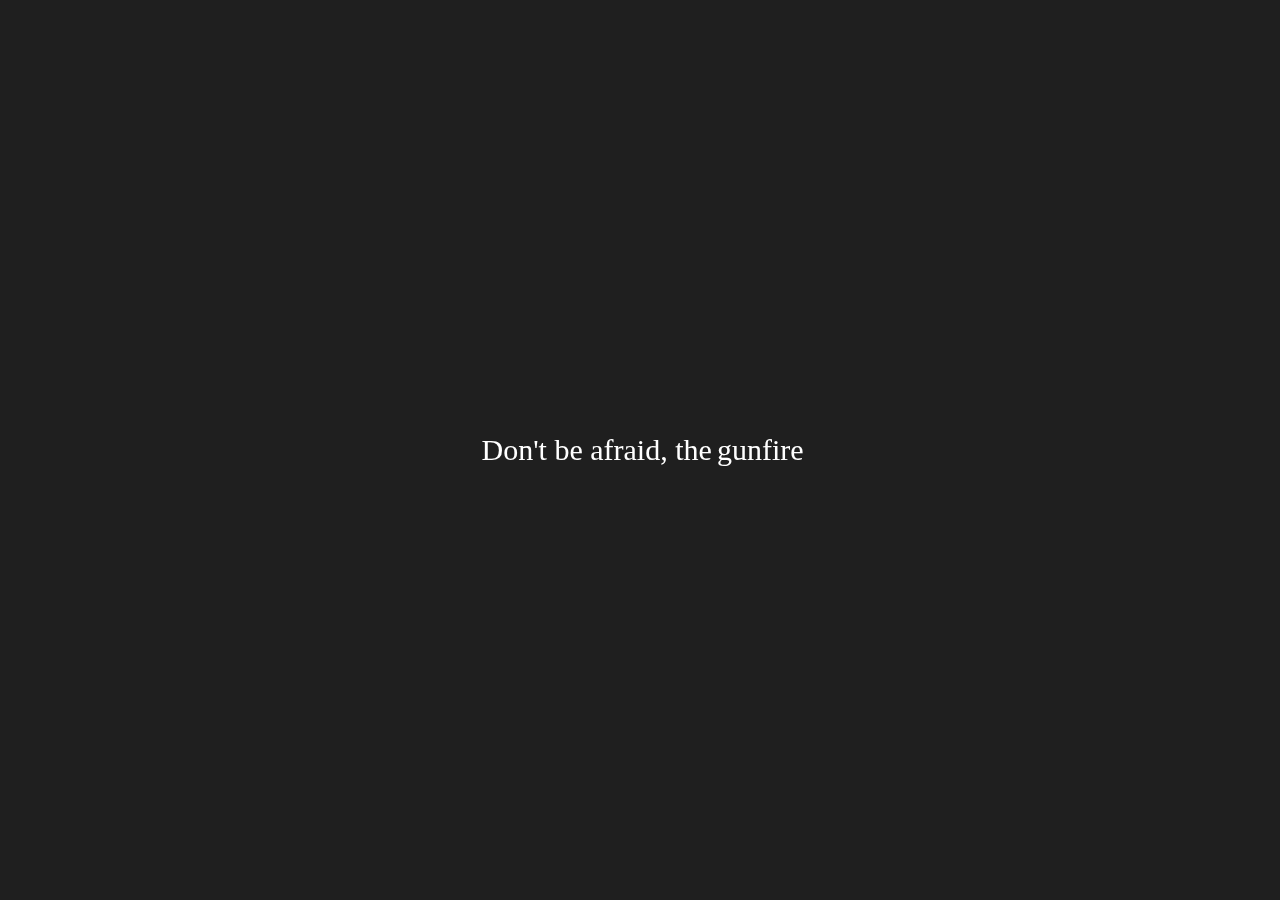
<file: index.html>
<!DOCTYPE html>
<html lang="en">
    <head>
        <meta charset="UFT-8">
        <title>Someday I'll Love Ocean Vuong</title>

        <link rel="stylesheet" href="css/style.css">
    </head>

    <body>
        <div id="center">
        <p>
            Don't be afraid, the
        </p>
        <a id="gun" href="page2/page2.html"><em>gunfire</em></a>
        </div>
    </body>
</html>
</file>
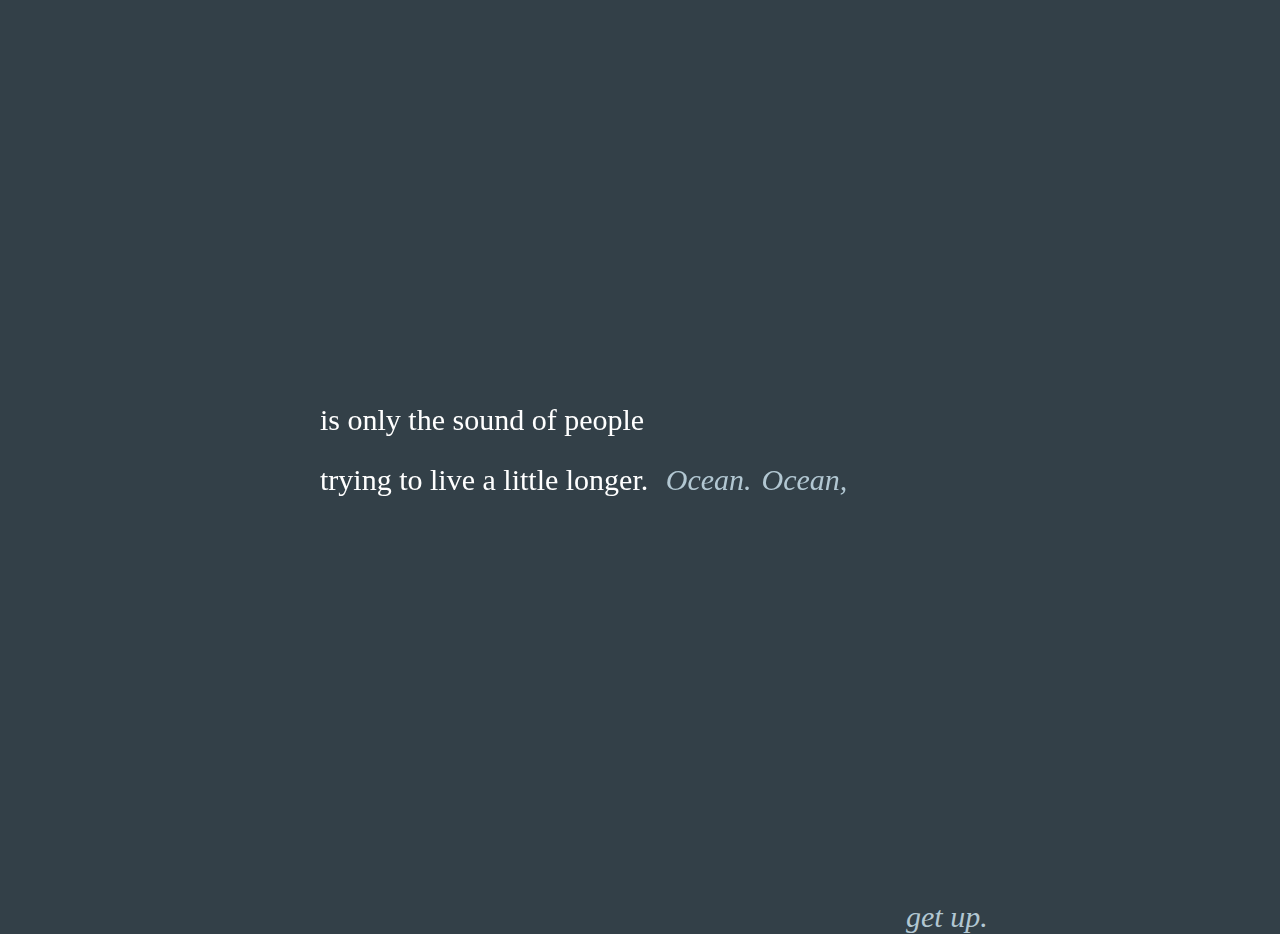
<file: page2/page2.html>
<!DOCTYPE html>
<html lang="en">
    <head>
        <meta charset="UFT-8">
        <title>Someday I'll Love Ocean Vuong</title>

        <link rel="stylesheet" href="css/page2.css">
    </head>

    <body>
        <div id="center">
        <p>
            is only the sound of people 
        </p>
        <p>
            trying to live a little longer. <em>Ocean.</em>
        </p>
        <p id="ocean2">Ocean,</p>
        
        </div>
        <a id="up" href="../page4/page4.html">
            <em id="pulse">get up.</em>
        </a>
    </body>
</html>
</file>
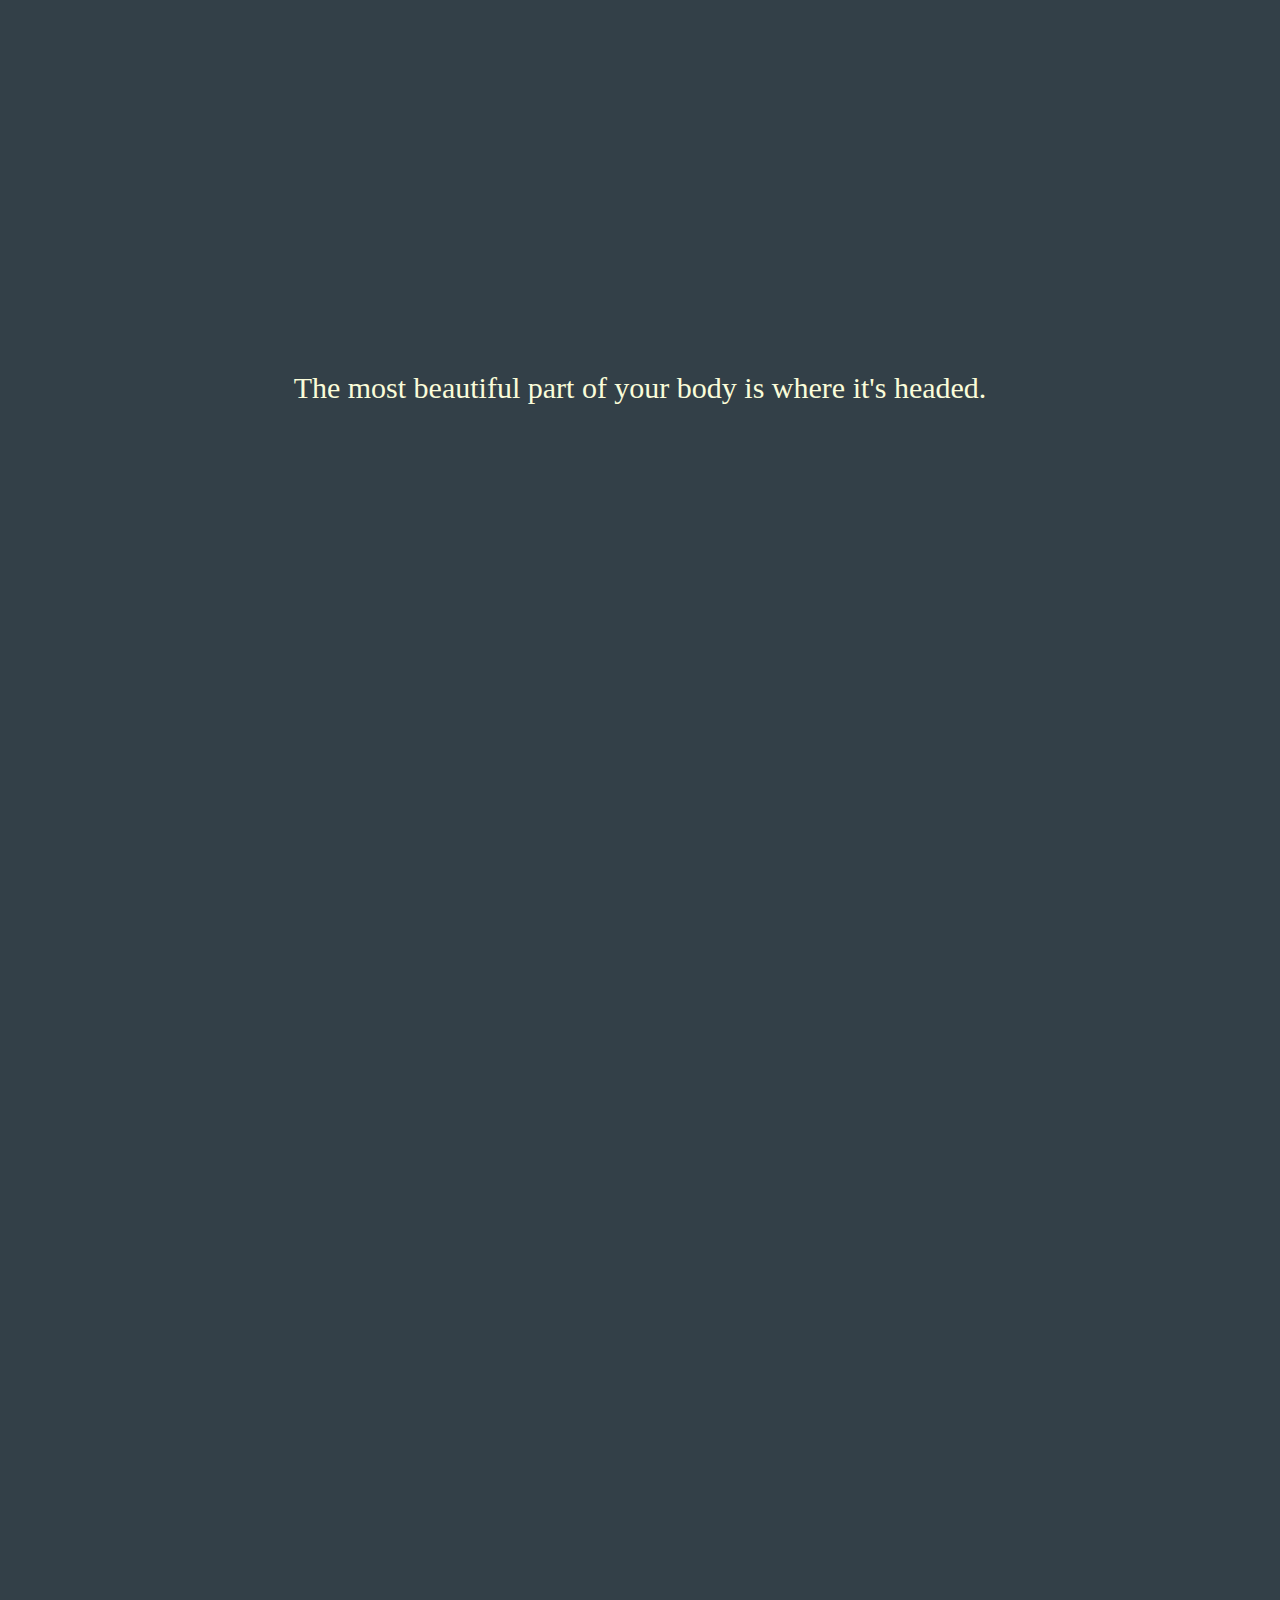
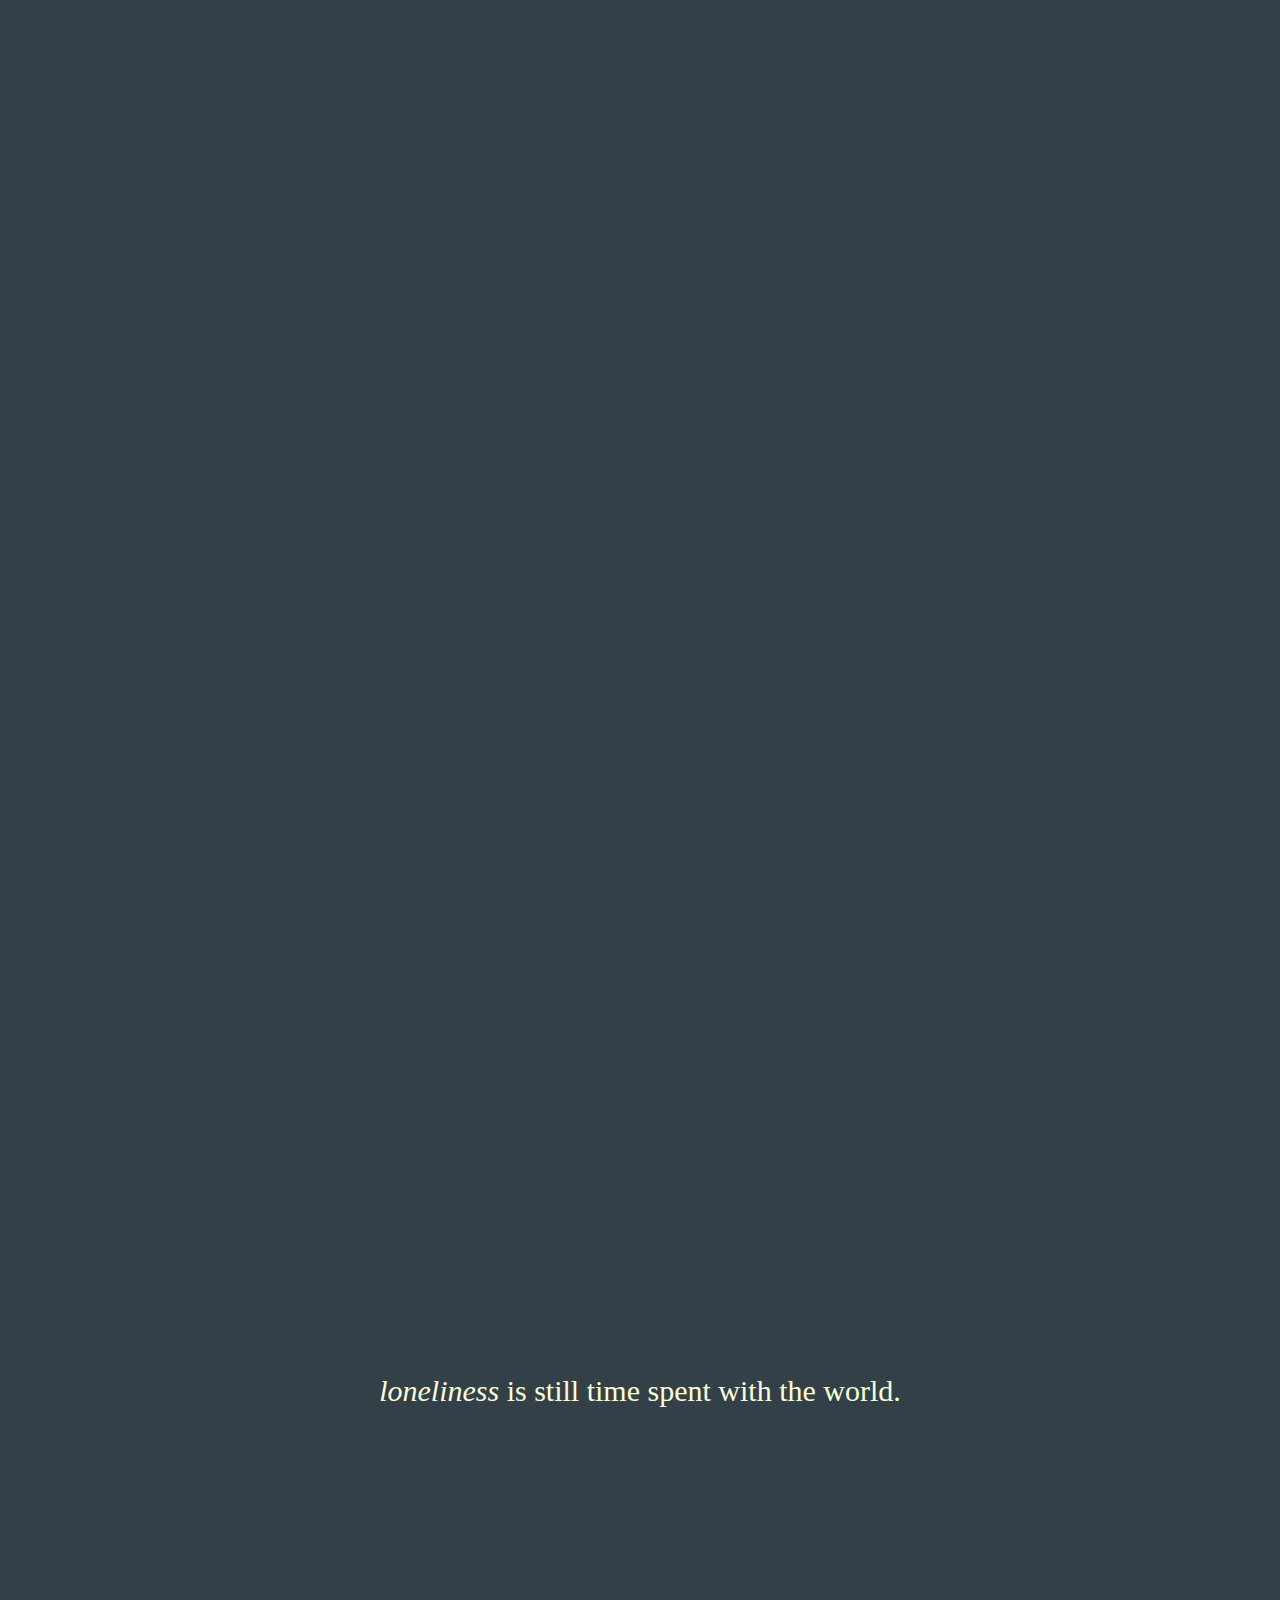
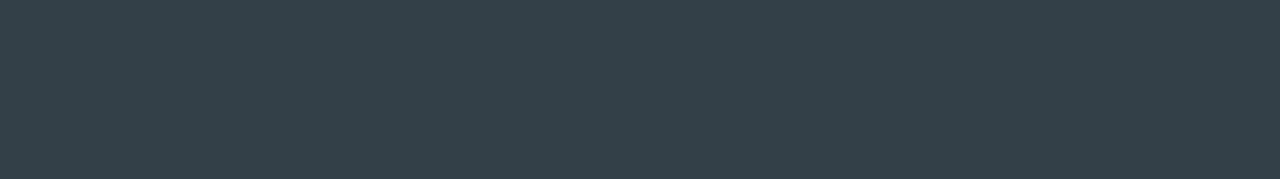
<file: page4/page4.html>
<!DOCTYPE html>
<html lang="en">
    <head>
        <meta charset="UFT-8">
        <title>Someday I'll Love Ocean Vuong</title>

        <link rel="stylesheet" href="css/page4.css">
    </head>

    <body>
        <div id="center">
            <p id="p">
                The most beautiful part of your body 
                is where it's <a id="change" href="#p2">headed.</a> 
            </p>
            <p id="p2">
                <a id="middle" href="#p3">& remember,</a>
            </p>
            <p id="p3">
                <em>loneliness</em> is still time spent 
                with the <a id="lag" href="../page5/page5.html">world.</a>
            </p>
        </div>
    </body>
</html>
</file>
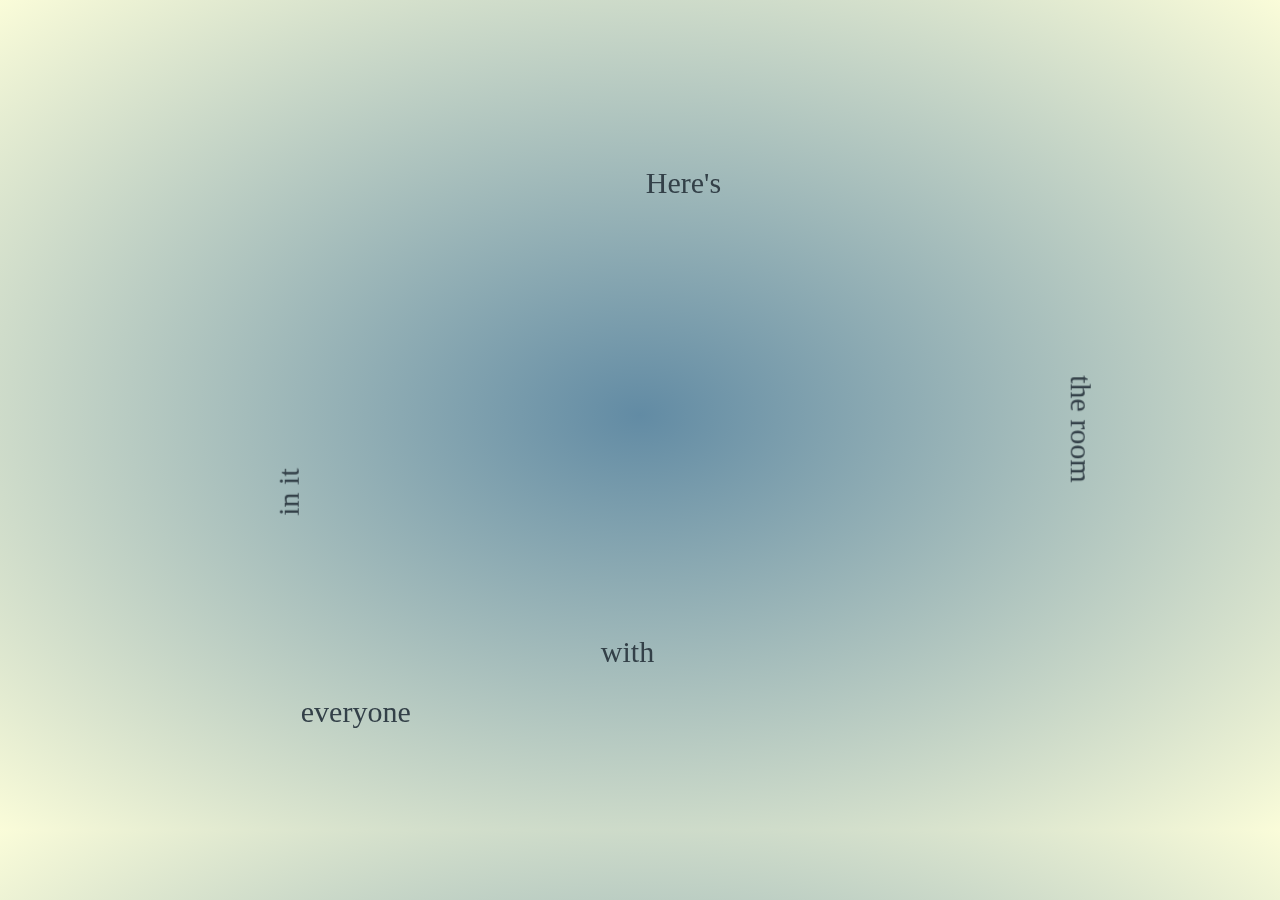
<file: page5/page5.html>
<!DOCTYPE html>
<html lang="en">
    <head>
        <meta charset="UFT-8">
        <title>Someday I'll Love Ocean Vuong</title>

        <link rel="stylesheet" href="css/page5.css">
    </head>

    <body id="whole">
        <div id="center">
            <p id="side1">
                <b>_______________________</b>Here's<b>_______________________</b>
            </p>
            <p id="side2">
                <b>____________</b>the room<b>____________</b>
            </p>
            <p id="side3">
                <b>____________________</b>with everyone<b>____________________</b>
            </p>
            <p id="side4">
                <b>______________</b>in it<b>______________</b>
            </p>
            <p id="wind">
                <em>Your friends passing through you</em>
            </p>
            <p id="appear">
                <em>like the <a href="../page6/page6.html">wind</a></em>
            </p>
        </div>
    </body>
</html>
</file>
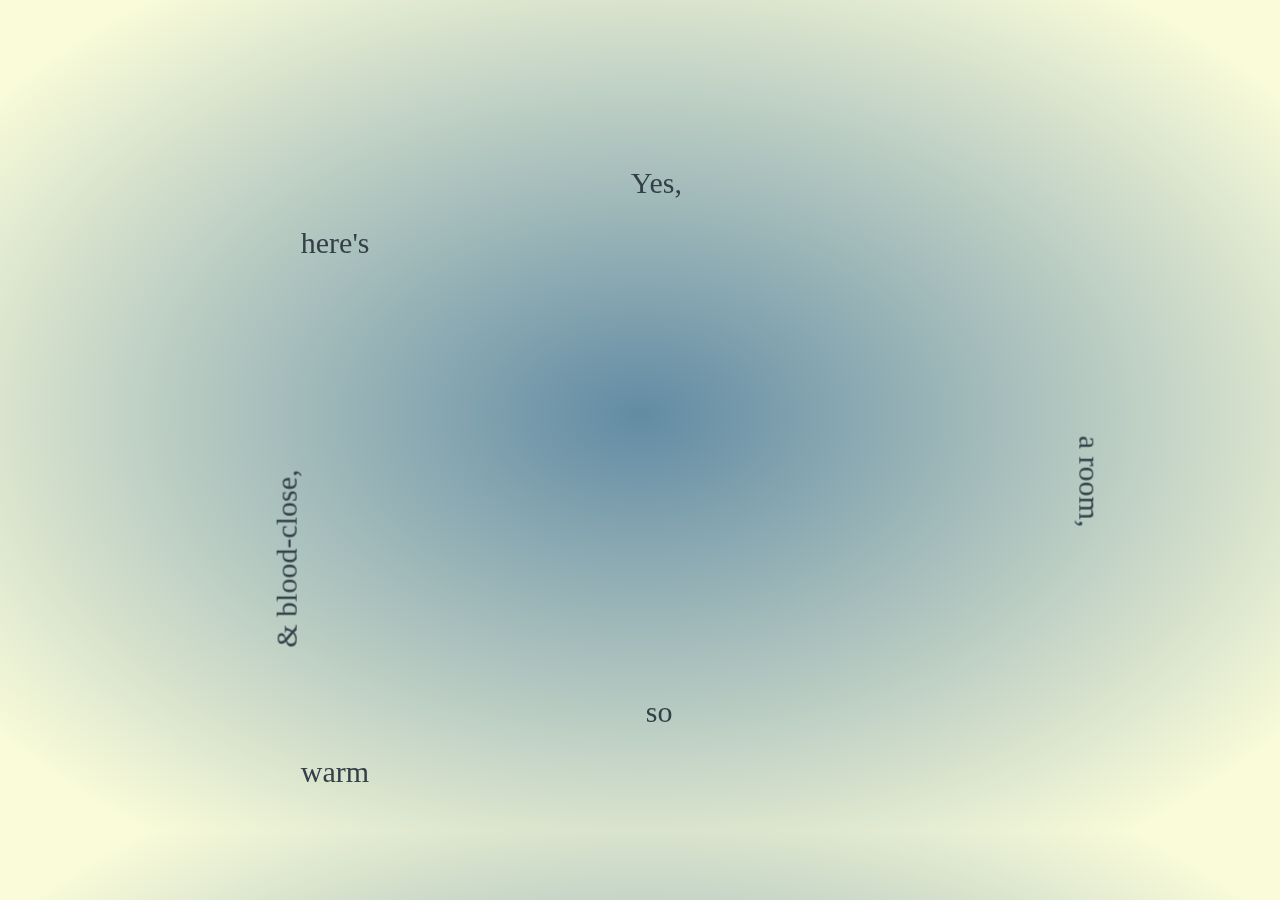
<file: page6/page6.html>
<!DOCTYPE html>
<html lang="en">
    <head>
        <meta charset="UFT-8">
        <title>Someday I'll Love Ocean Vuong</title>

        <link rel="stylesheet" href="css/page6.css">
    </head>

    <body>
        <div id="center">
            <p id="side1">
                <b>______________________</b>Yes, here's<b>_____________________</b>
            </p>
            <p id="side2">
                <b>____________</b>a room,<b>_____________</b>
            </p>
            <p id="side3">
                <b>_______________________</b>so warm<b>______________________</b>
            </p>
            <p id="side4">
                <b>_________</b>& blood-close,<b>__________</b>
            </p>
            <p id="fade">
                <em>I swear, you will</em>
            </p>
            <p id="wake">
                <em><a href="../page7/page7.html">wake—</a></em>
            </p>
        </div>
    </body>
</html>
</file>
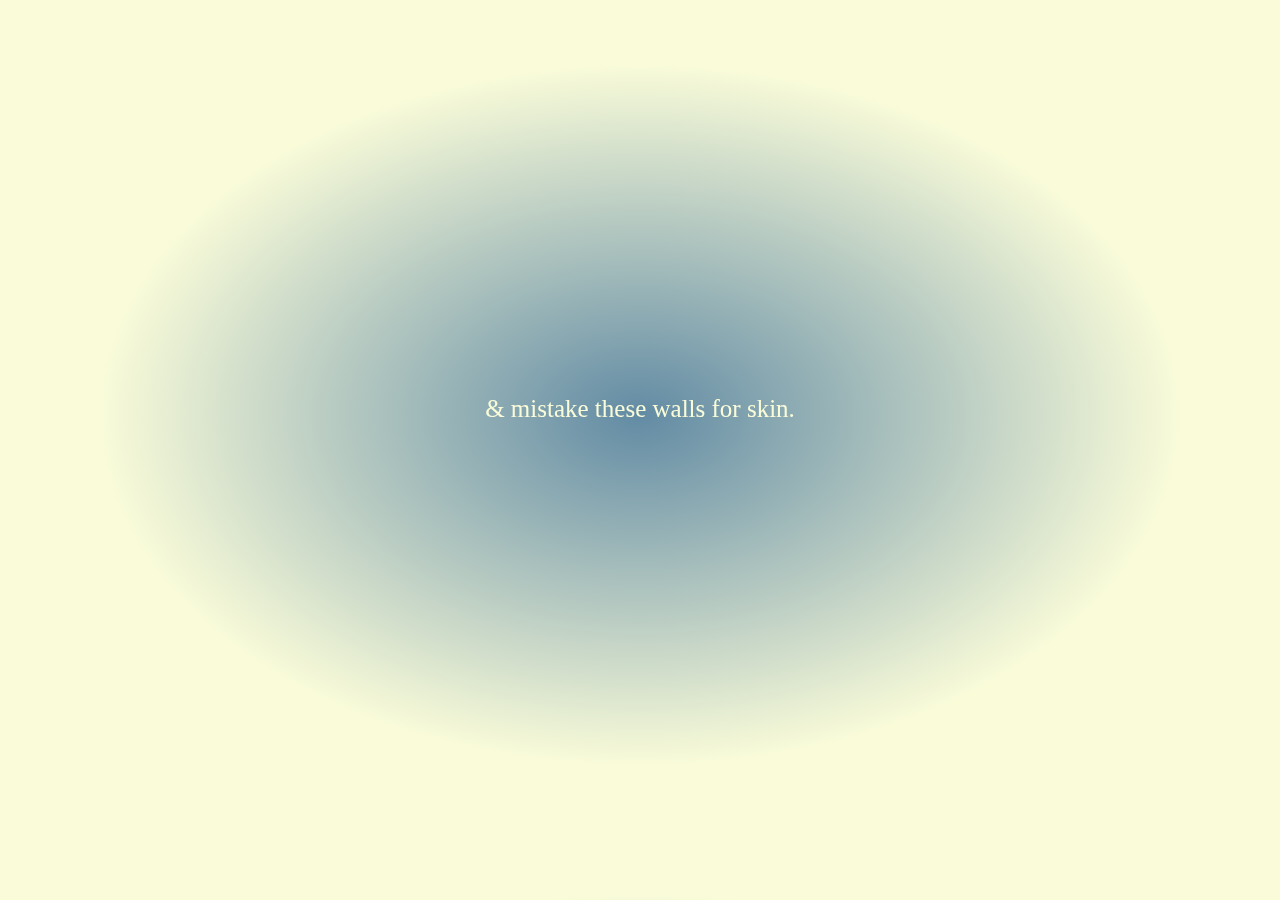
<file: page7/page7.html>
<!DOCTYPE html>
<html lang="en">
    <head>
        <meta charset="UFT-8">
        <title>Someday I'll Love Ocean Vuong</title>

        <link rel="stylesheet" href="css/page7.css">
        <link rel="preconnect" href="https://fonts.googleapis.com">
<link rel="preconnect" href="https://fonts.gstatic.com" crossorigin>
<link href="https://fonts.googleapis.com/css2?family=Abril+Fatface&display=swap" rel="stylesheet">
    </head>

    <body>
        <div id="center">
            <p> 
                & mistake these walls 
                for skin.
            </p>
            <p><em><a href="../index.html">"Someday I'll Love Ocean Vuong" by Ocean Vuong</a></em></p>
            <!-- <p>
                <a href="../index.html">home</a>
            </p> -->
        </div>
    </body>
</html>
</file>
<file: css/style.css>
*{
    margin: 0;
}

body {
    background-color: #1F1F1F;
    color: white;
    font-size: 30px;
}

#center {
    display: flex;
    justify-content: center;
    width: 50%;
    margin: auto;
    position: fixed;
    top: 50%;
    left: 50%;
    transform: translate(-50%, -50%);
}

a {
    text-decoration: none;
    color: white;
    
}

#gun {
    transform: translate(6%);
    animation-name: fire;
    animation-delay: 1s;
    animation-direction: forwards;
    animation-duration: 1s;
    animation-fill-mode: forwards;
    animation-iteration-count: 1;
    animation-timing-function: ease-out;
}

@keyframes fire {
    from {
        transform: translate(0%);
        color: yellow;
    }
    to {
        transform: translate(300%) scale(150%);
        color: orangered;
    }
}

em {
    font-style: normal;
    
    animation-name: pulse;
    animation-delay: 2.5s;
    animation-duration: 2s;
    animation-fill-mode: forwards;
    animation-iteration-count: infinite;
    animation-timing-function: ease-in-out;
}

@keyframes pulse {
    0% {
        color: orangered;
        text-shadow: none;
    }
    50% {
        color: orange;
        text-shadow: 0px 0px 10px;
    }
    100% {
        color: orangered;
        text-shadow: none;
    }
}
</file>
<file: page2/css/page2.css>
*{
    margin: 0;
}

body {
    background-color: #334048;
    color: white;
    font-size: 30px;

    animation-name: fade;
    animation-delay: none;
    animation-direction: normal;
    animation-duration: 2.5s;
    animation-fill-mode: forwards;
    animation-iteration-count: 1;
    animation-timing-function: ease-in;
}

@keyframes fade {
    from {
        background-color: orangered;
        opacity: 0%;
    }
    to {
        opacity: 100%;
    }
}

#center {
    display: flex;
    flex-wrap: wrap;
    align-items: flex-end;
    width: 50%;
    margin: auto;
    position: fixed;
    top: 50%;
    left: 50%;
    transform: translate(-50%, -50%);

    line-height: 200%;
}

em {
    position: relative;
    left: 10px;
    color: #B2C7D2;
    
    animation-name: drop1;
    animation-delay: 3.7s;
    animation-duration: 3s;
    animation-iteration-count: infinite;
    animation-timing-function: ease-in-out;
}

#ocean2 {
    text-decoration: none;
    color: #B2C7D2;
    position: relative;
    left: 20px;
    font-style: italic;
    
    animation-name: drop2;
    animation-delay: 3s;
    animation-duration: 3s;
    animation-iteration-count: infinite;
    animation-timing-function: ease-in-out;
}

@keyframes drop1 {
    0% {
        top: 0px;
    }
    50% {
        top: 40px;
    }
    100% {
        top: 0px;
    }
}

@keyframes drop2 {
    0% {
        top: 0px;
    }
    50% {
        top: 40px;
    }
    100% {
        top: 0px;
    }
}

#up {
    position: absolute;
    top: 100%;
    left: 70%;
    text-decoration: none;
    color: #B2C7D2;

    animation-name: up;
    animation-delay: 4.5s;
    animation-duration: 2s;
    animation-fill-mode: forwards;
    animation-iteration-count: 1;
    animation-timing-function: ease-in;
}

#up:hover {
    opacity: 0.5;
}

@keyframes up {
    from {
        transform: translateY(0%) scale(0%);
    }
    to{
        transform: translateY(-750%) scale(150%);
    }
}

#pulse {
    animation-name: pulse;
    animation-delay: 5s;
    animation-duration: 2.5s;
    animation-fill-mode: forwards;
    animation-iteration-count: infinite;
    animation-timing-function: ease-in-out;
}

@keyframes pulse {
    0% {
        color: #B2C7D2;
        text-shadow: none;
    }
    50% {
        color: white;
        text-shadow: 0px 0px 10px;
    }
    100% {
        color: #B2C7D2;
        text-shadow: none;
    }
}
</file>
<file: page4/css/page4.css>
*{
    margin: 0;
    overflow-y: scroll;
    scroll-behavior: smooth;
}

body {
    background-color: #334048;
    color: #FAFCD9;
    font-size: 30px;

    animation-name: fade;
    animation-delay: 6s;
    animation-direction: normal;
    animation-duration: 1.5s;
    animation-fill-mode: forwards;
    animation-iteration-count: 1;
    animation-timing-function: ease-in-out;
}

@keyframes fade {
    0% {
        background-image: radial-gradient(#334048, #334048);
    }
    25% {
        background-image: radial-gradient(ellipse 65% 20%, #F4F4F9, #FAFCD9 15%, #334048 45%);
    }
    50% {
        background-image: radial-gradient(#334048, #334048);
    }
    75% {
        background-image: radial-gradient(ellipse 65% 20%, #F4F4F9, #FAFCD9 15%, #334048 45%);
    }
    100% {
        background-image: radial-gradient(ellipse 65% 20%, #F4F4F9, #FAFCD9 15%, #334048 45%);
    }
}

#center {
    display: flex;
    flex-direction: column;
    justify-content: center;
}

a {
    text-decoration: none;
    color: #FAFCD9;
    position: relative;
}

a:hover {
    opacity: 0.5;
}

p {
    text-align: center;
    
}

#p {
    padding-top: 29%;
    padding-bottom: 70%;
}

#change {
    animation-name: headed;
    animation-delay: 1s;
    animation-direction: forwards;
    animation-duration: 3s;
    animation-fill-mode: forwards;
    animation-iteration-count: 1;
    animation-timing-function: ease-in;
}

@keyframes headed {
    0% {
        top: 0px;
        left: 0px;
    }
    50%{
        top: 10px;
        left: 10px;
    }
    100% {
        top: 300px;
        left: -300px;
        text-shadow: 0px 0px 20px white;
    }
}

#p2 {
    padding-top: 29%;
    padding-bottom: 70%;
    color: #334048;
}

#middle {
    color: #334048;
}

#p3 {
    padding-top: 29%;
    padding-bottom: 29%;
}

#lag {
    animation-name: lag;
    animation-delay: none;
    animation-duration: 2.5s;
    animation-fill-mode: forwards;
    animation-iteration-count: infinite;
    animation-timing-function: ease-in-out;
}

@keyframes lag {
    0% {
        color: #FAFCD9;
        text-shadow: none;
    }
    50% {
        color: white;
        text-shadow: 0px 0px 10px;
    }
    100% {
        color: #FAFCD9;
        text-shadow: none;
    }
}
</file>
<file: page5/css/page5.css>
* {
    margin: 0;
}

body {
    background-color: #FAFCD9;
    color: #334048;
    font-size: 30px;

    background-image: radial-gradient(#628ba4, #FAFCD9);
    background-position: center;
    height: 830px;

    animation-name: fade;
    animation-delay: none;
    animation-direction: normal;
    animation-duration: 1.5s;
    animation-fill-mode: forwards;
    animation-iteration-count: 1;
    animation-timing-function: ease-in;
}

@keyframes fade {
    from {
        background-color: #334048;
        opacity: 0%;
    }
    to {
        opacity: 100%;
    }
}

#center {
    display: flex;
    flex-wrap: wrap;
    /* align-items: flex-end; */
    width: 60%;
    margin: auto;
    position: fixed;
    top: 17%;
    left: 23.5%;

    line-height: 200%;
}

b {
    opacity: 0;
}

#side2 {
    position: relative;
    transform: rotate(90deg);
    top: 186px;
    left: 546px;
}

#side3 {
    position: relative;
    top: 349px;
}

#side4 {
    position: relative;
    transform: rotate(-90deg);
    top: 68.5px;
    left: -246px;
}

#wind {
    transform: translate(-185%);
    color: #628ba4;

    animation-name: wind;
    animation-delay: 3s;
    animation-direction: forwards;
    animation-duration: 6s;
    animation-fill-mode: forwards;
    animation-iteration-count: 1;
    animation-timing-function: ease;
}

@keyframes wind {
    0% {
        transform: translate(-185%);
    }
    25% {
        transform: translate(-50%, 200%);
    }
    50% {
        transform: translate(45%);
    }
    75% {
        transform: translate(140%, -240%);
    }
    100% {
        transform: translate(375%);
    }
}

#appear {
    color: #98d8ff;
    transform: translate(-59%);
    opacity: 0;

    animation-name: appear;
    animation-direction: forwards;
    animation-delay: 7.5s;
    animation-duration: 2s;
    animation-iteration-count: 1;
    animation-fill-mode: forwards;
    animation-timing-function: ease;
}

@keyframes appear {
    from {
        opacity: 0;
    }
    to {
        opacity: 1;
    }
}

a {
    text-decoration: none;
    color: #98d8ff;

    animation-name: pulse;
    animation-delay: 8.5s;
    animation-duration: 2s;
    animation-fill-mode: forwards;
    animation-iteration-count: infinite;
    animation-timing-function: ease-in-out;
}

@keyframes pulse {
    0% {
        color: #98d8ff;
        text-shadow: none;
    }
    50% {
        color: white;
        text-shadow: 0px 0px 10px;
    }
    100% {
        color: #98d8ff;
        text-shadow: none;
    }
}

a:hover {
    opacity: 0.5;
}
</file>
<file: page6/css/page6.css>
* {
    margin: 0;
}

body {
    background-color: #FAFCD9;
    color: #334048;
    font-size: 30px;

    background-image: radial-gradient(#628ba4, #FAFCD9 90%);
    background-position: center;
    height: 830px;

    animation-name: fade;
    animation-delay: none;
    animation-direction: normal;
    animation-duration: 1.5s;
    animation-fill-mode: forwards;
    animation-iteration-count: 1;
    animation-timing-function: ease-in;
}

@keyframes fade {
    from {
        opacity: 0%;
    }
    to {
        opacity: 100%;
    }
}

#center {
    display: flex;
    flex-wrap: wrap;
    width: 60%;
    margin: auto;
    position: fixed;
    top: 17%;
    left: 23.5%;

    line-height: 200%;

    animation-name: close;
    animation-direction: forwards;
    animation-delay: 2s;
    animation-duration: 1s;
    animation-iteration-count: 1;
    animation-fill-mode: forwards;
    animation-timing-function: ease-out;
}

@keyframes close {
    from {
        transform: scale(100%);
    }
    to {
        transform: scale(90%);
    }
}

b{
    opacity: 0;
}

#side2 {
    position: relative;
    transform: rotate(90deg);
    top: 186px;
    left: 555px;
}

#side3 {
    position: relative;
    top: 349px;
}

#side4 {
    position: relative;
    transform: rotate(-90deg);
    top: 68px;
    left: -246px;
}

#fade {
    color: #78c9fb;
    transform: translate(-85.5%, -10%);
    opacity: 0;

    animation-name: fade;
    animation-direction: forwards;
    animation-delay: 3s;
    animation-duration: 2s;
    animation-iteration-count: 1;
    animation-fill-mode: forwards;
    animation-timing-function: ease;
}

@keyframes fade {
    from {
        opacity: 0;
    }
    to {
        opacity: 1;
    }
}

#wake {
    color: #628ba4;
    position: fixed;
    top: 115%;
    left: 41%;
    font-size: 30px;
    opacity: 0;

    animation-name: wake;
    animation-direction: forwards;
    animation-delay: 4s;
    animation-duration: 1s;
    animation-iteration-count: 1;
    animation-fill-mode: forwards;
}

@keyframes wake {
    from {
        opacity: 0;
    }
    to {
        opacity: 1;
        transform: scale(200%);
    }
}

a {
    text-decoration: none;
    color: #9bd7fc;

    animation-name: pulse;
    animation-delay: 5s;
    animation-duration: 2s;
    animation-fill-mode: forwards;
    animation-iteration-count: infinite;
    animation-timing-function: ease-in-out;
}

@keyframes pulse {
    0% {
        color: #9bd7fc;
        text-shadow: none;
    }
    50% {
        color: white;
        text-shadow: 0px 0px 10px;
    }
    100% {
        color: #9bd7fc;
        text-shadow: none;
    }
}

a:hover {
    opacity: 0.5;
}
</file>
<file: page7/css/page7.css>
* {
    margin: 0;
    
}

body {
    background-color: #628ba4;
    color: #FAFCD9;
    font-size: 25px;

    background-image: radial-gradient(#628ba4, #FAFCD9 60%);
    background-position: center;
    height: 830px;

    animation-name: fade;
    animation-delay: none;
    animation-direction: normal;
    animation-duration: 2.5s;
    animation-fill-mode: forwards;
    animation-iteration-count: 1;
    animation-timing-function: ease-in;
}

@keyframes fade {
    from {
        background-color: #FAFCD9;
        opacity: 0%;
    }
    to {
        opacity: 100%;
    }
}

#center {
    display: flex;
    text-align: center;
    flex-direction: column;
    width: 50%;
    margin: auto;
    position: fixed;
    top: 50%;
    left: 50%;
    transform: translate(-50%, -50%);
}

em {
    position: relative;
    top: -230px;
    opacity: 0;
    font-style: normal;

    font-family: 'Abril Fatface', serif;

    animation-name: fade;
    animation-delay: 3s;
    animation-direction: normal;
    animation-duration: 2.5s;
    animation-fill-mode: forwards;
    animation-iteration-count: 1;
    animation-timing-function: ease-in;
}

@keyframes fade {
    from {
        opacity: 0;
    }
    to {
        opacity: 1;
    }
}

a {
    text-decoration: none;
    color: #628ba4;
    font-size: 30px;

    animation-name: glow;
    animation-delay: 3s;
    animation-direction: normal;
    animation-duration: 2.5s;
    animation-fill-mode: forwards;
    animation-iteration-count: infinite;
    animation-timing-function: ease-in-out;
}

@keyframes glow {
    0% {
        color: #628ba4;
        text-shadow: none;
    }
    50% {
        color: #7aaac8;
        text-shadow: 0px 0px 20px #7aaac8;
    }
    100% {
        color: #628ba4;
        text-shadow: none;
    }
}
</file>
